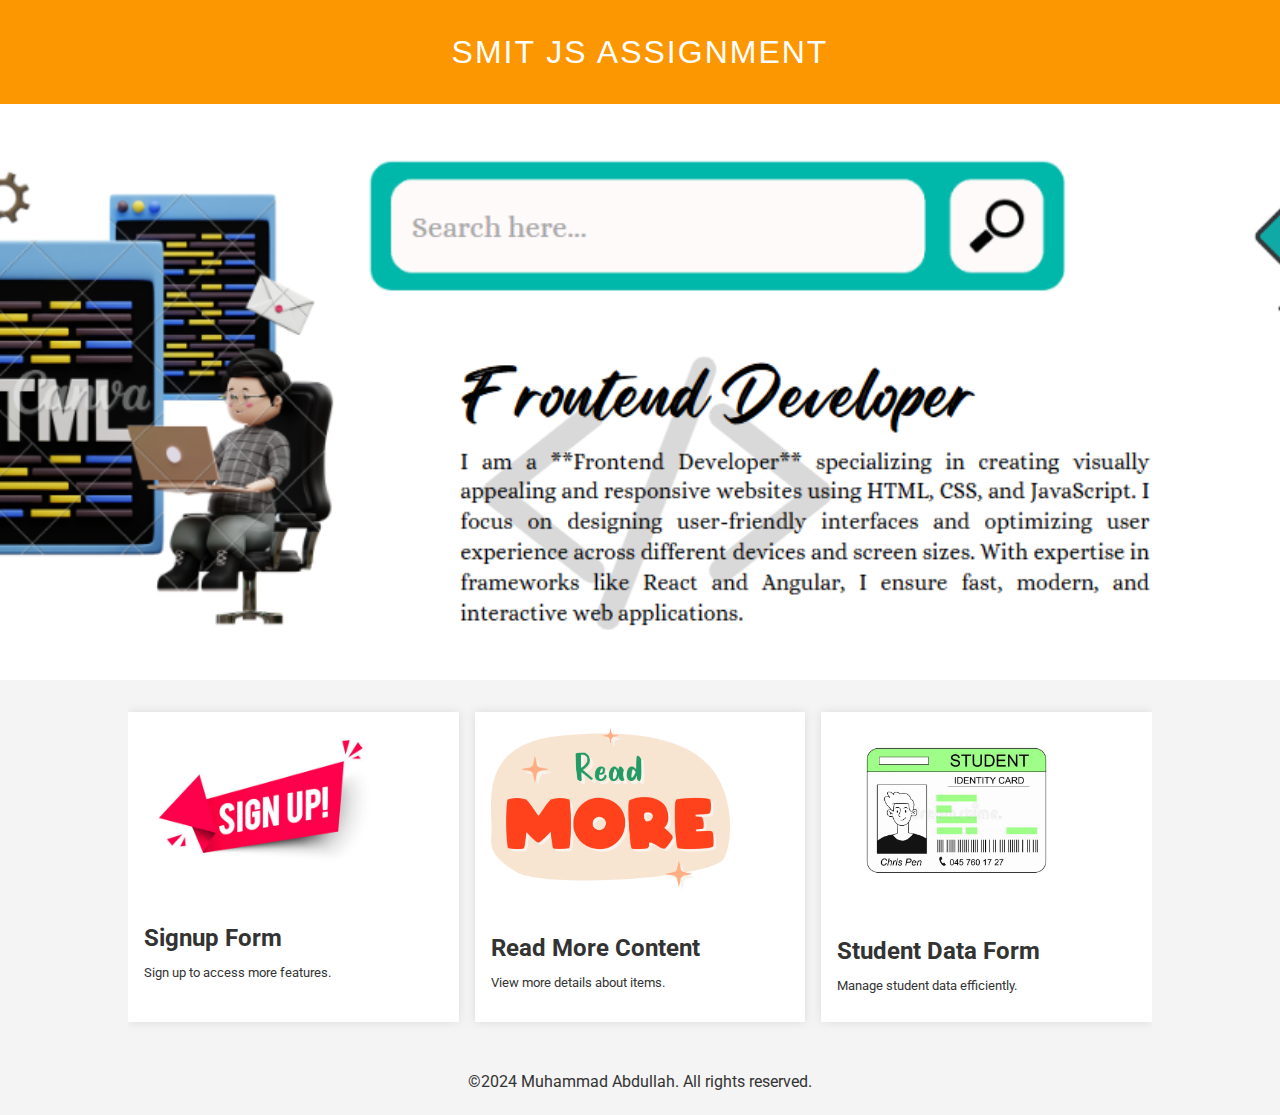
<file: index.html>
<!DOCTYPE html>
<html lang="en">

<head>
    <title>SMIT JS ASSIGNMENT</title>
    <link rel="stylesheet" href="https://cdnjs.cloudflare.com/ajax/libs/font-awesome/5.15.3/css/all.min.css">
    <link href="https://fonts.googleapis.com/css2?family=Roboto:wght@400;700&display=swap" rel="stylesheet">
    <link rel="stylesheet" href="style.css">
</head>

<body>
    <div class="header">
        <p>SMIT JS ASSIGNMENT</p>
    </div>

    <section class="showcase">
        <!-- <div>
            <h1>Welcome to Our Web Application</h1>
            <p>Sign up, view items, and manage student data efficiently.</p>
        </div> -->
    </section>

    <div class="container">
        <div class="grid">
            <a href="./signup-form/signup.html" class="card">
                <img alt="Illustration of a signup form with fields for name, email, and password"
                    src="assets/signup-now.jpg" />
                <h3>Signup Form</h3>
                <p>Sign up to access more features.</p>
            </a>
            <a href="./read-more/readmore.html" class="card">
                <img alt="Illustration of a webpage with a 'Read More' button to expand content"
                    src="assets/read-more.png" />
                <h3>Read More Content</h3>
                <p>View more details about items.</p>
            </a>
            <a href="./student-data/studentdata.html" class="card">
                <img alt="Illustration of a student data form with fields for name, age, and grade"
                    src="assets/student-id.png" />
                <h3>Student Data Form</h3>
                <p>Manage student data efficiently.</p>
            </a>
        </div>
        <div class="footer">
            <span>&copy;2024 Muhammad Abdullah. All rights reserved.</span>
        </div>
    </div>
</body>

</html>
</file>
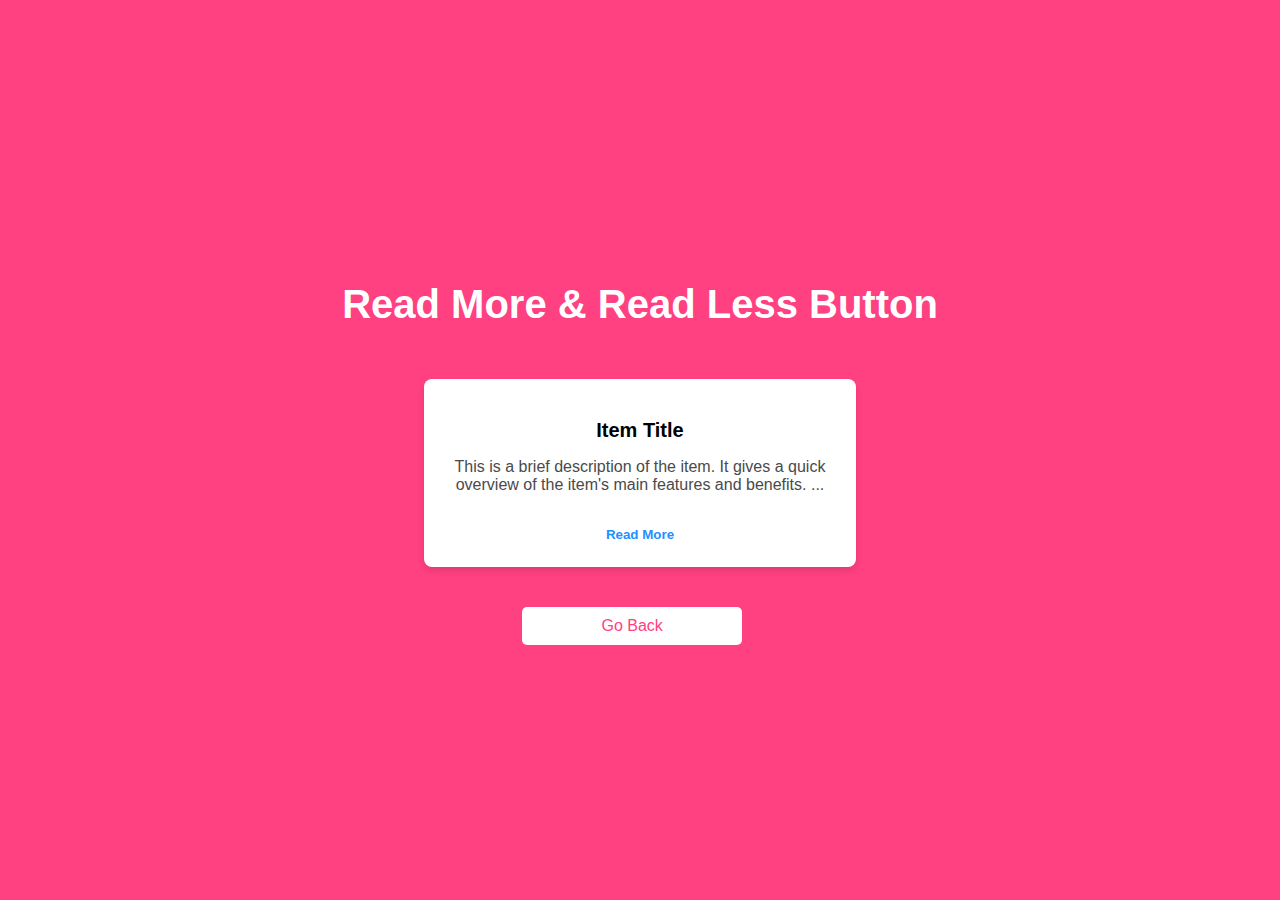
<file: read-more/readmore.html>
<!DOCTYPE html>
<html lang="en">
<head>
    <meta charset="UTF-8">
    <meta name="viewport" content="width=device-width, initial-scale=1.0">
    <title>Document</title>
    <link rel="stylesheet" href="readmore.css">
</head>
<body>
    <div class="container">
        <h1 class="title">Read More & Read Less Button</h1>
        <div class="content-box">
            <h2>Item Title</h2>
            <p>
                This is a brief description of the item. It gives a quick overview of the item's main features and benefits. 
                <span id="dots">...</span>
                <span id="more" class="hidden-content">
                    Here is the full detail of the item. It includes all the specifications, features, and benefits in detail. 
                    You can find information about the item's dimensions, weight, materials used, and other important details. 
                    This section provides a comprehensive understanding of what the item offers and why it is valuable.
                </span>
            </p>
            <button onclick="toggleReadMore()" id="readMoreBtn">Read More</button>
        </div>
        <a href="../index.html">Go Back</a>
    </div>
    <script src="readmore.js"></script>
</body>
</html>
</file>
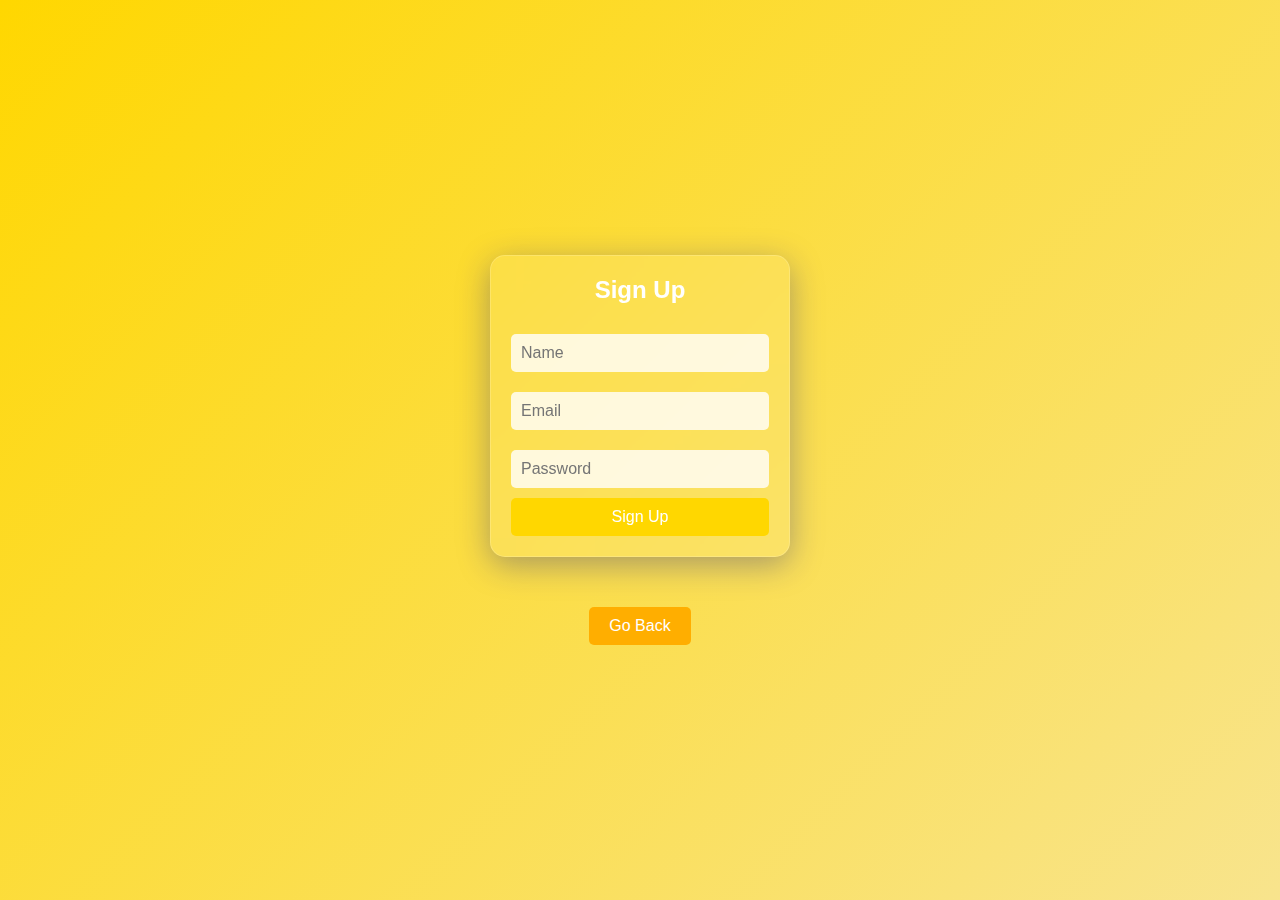
<file: signup-form/signup.html>
<!DOCTYPE html>
<html lang="en">

<head>
    <meta charset="UTF-8">
    <meta name="viewport" content="width=device-width, initial-scale=1.0">
    <title>Sign Up Form</title>
    <link rel="stylesheet" href="signup.css">
</head>

<body>
    <div class="container">
        <!-- Signup Form Card -->
        <div class="form-container">
            <h2>Sign Up</h2>
            <form id="signupForm">
                <input type="text" id="name" placeholder="Name" required>
                <input type="email" id="email" placeholder="Email" required>
                <input type="password" id="password" placeholder="Password" required>
                <input type="submit" value="Sign Up">
            </form>
        </div>
        <div class="go-back">
            
        </div>
        <!-- Display Data Card -->
        <div class="data-container" id="dataCard" style="display: none;">
            <h2>Form Data</h2>
            <div id="formData">
                <!-- Form data will appear here -->
            </div>
        </div>
        <a href="../index.html">Go Back</a>
    </div>
    
    <script src="signup.js"></script>
</body>

</html>
</file>
<file: style.css>
body {
    font-family: 'Roboto', sans-serif;
    margin: 0;
    padding: 0;
    background-color: #f4f4f4;
}

.header {
    font-family: Impact, Haettenschweiler, 'Arial Narrow Bold', sans-serif;
    font-size: 32px;
    letter-spacing: 2px;
    background-color: #FC9601;
    color: #ffffff;
    padding: .1rem;
    text-align: center;
}

.showcase {
    background: url('./assets/Screenshot\ 2024-11-14\ 195251.png') no-repeat center center/cover;
    height: 64vh;
    display: flex;
    justify-content: center;
    align-items: center;
    color: white;
    text-align: center;
}

.showcase h3 {
    font-size: 4rem;
    margin-bottom: 1rem;
}

.showcase p {
    font-size: 1.5rem;
}

.container {
    width: 80%;
    margin: auto;
    overflow: hidden;
}



.grid {
    display: grid;
    grid-template-columns: 1fr;
    gap: 1rem;
    margin-top: 2rem;
}

@media(min-width: 768px) {
    .grid {
        grid-template-columns: repeat(3, 1fr);
    }
}

.card {
    background: white;
    padding: 1rem;
    box-shadow: 0 0 10px rgba(0, 0, 0, 0.1);
    cursor: pointer;
    transition: box-shadow 0.3s ease;
    text-decoration: none;
}

.card:hover {
    box-shadow: 0 0 15px rgba(0, 0, 0, 0.2);
}

.card img {
    width: 80%;
    margin-bottom: 1rem;
}

.card h3 {
     font-size: 1.5rem; 
    margin-bottom: 0.5rem;
    color: #333;
}

.card p {
    font-size: .8rem;
    color: #333;
}

.footer {
    color: #333;
    text-align: center;
    margin-top: 50px;
    padding-bottom: 1.5rem;
}
</file>
<file: read-more/readmore.css>
body {
    background-color: #ff4081;
    display: flex;
    align-items: center;
    justify-content: center;
    min-height: 100vh;
    margin: 0;
    font-family: Arial, sans-serif;
}
.container {
    display: flex;
    flex-direction: column;
    justify-content: center;
    text-align: center;
    gap: 20px;
}
.title {
    color: white;
    font-size: 2.5rem;
    font-weight: bold;
    margin-bottom: 2rem;
}
.content-box {
    background-color: white;
    padding: 1.5rem;
    border-radius: 0.5rem;
    box-shadow: 0 4px 6px rgba(0, 0, 0, 0.1);
    max-width: 24rem;
    margin: 0 auto;
}
.content-box h2 {
    font-size: 1.25rem;
    font-weight: bold;
    margin-bottom: 1rem;
}
.content-box p {
    color: #4a4a4a;
}
.content-box button {
    color: #1e90ff;
    font-weight: bold;
    margin-top: 1rem;
    background: none;
    border: none;
    cursor: pointer;
}
.hidden-content {
    display: none;
}
a{
    margin-top: 20px;
    background-color: #ffffff;
    padding: 10px;
    color: #ff4081;
    text-decoration: none;
    cursor: pointer;
    border-radius: 5px;
    transition: background-color 0.3s;
    width: 200px;
    margin-left: 180px;
}
</file>
<file: signup-form/signup.css>
* {
    box-sizing: border-box;
    margin: 0;
    padding: 0;
    font-family: Arial, sans-serif;
}

body {
    display: flex;
    justify-content: center;
    align-items: center;
    min-height: 100vh;
    background: linear-gradient(135deg, #ffd700, #f8e48d);
    overflow: hidden;
}

.container {
    display: flex;
    flex-direction: column;
    justify-content: center;
    align-items: center;
    gap: 20px;
}
a{
    margin-top: 20px;
    background-color: #ffae00;
    padding: 10px 20px;
    margin-top: 10px;
    color: white;
    text-decoration: none;
    cursor: pointer;
    border-radius: 5px;
    transition: background-color 0.3s;
}

.form-container, .data-container {
    width: 300px;
    padding: 20px;
    background: rgba(255, 255, 255, 0.1);
    border-radius: 15px;
    box-shadow: 0 8px 32px 0 rgba(31, 38, 135, 0.37);
    backdrop-filter: blur(10px);
    -webkit-backdrop-filter: blur(10px);
    border: 1px solid rgba(255, 255, 255, 0.18);
    text-align: center;
}

h2 {
    color: white;
    margin-bottom: 20px;
}

input[type="text"],
input[type="email"],
input[type="password"] {
    width: 100%;
    padding: 10px;
    margin: 10px 0;
    border: none;
    border-radius: 5px;
    background: rgba(255, 255, 255, 0.8);
    font-size: 1em;
}

input[type="submit"] {
    width: 100%;
    padding: 10px;
    border: none;
    border-radius: 5px;
    background-color: #ffd700;
    font-size: 1em;
    color: white;
    cursor: pointer;
    transition: background-color 0.3s;
}

input[type="submit"]:hover {
    background-color: #ffae00;
}

#formData {
    color: white;
    font-size: 1em;
    text-align: left;
}
</file>
